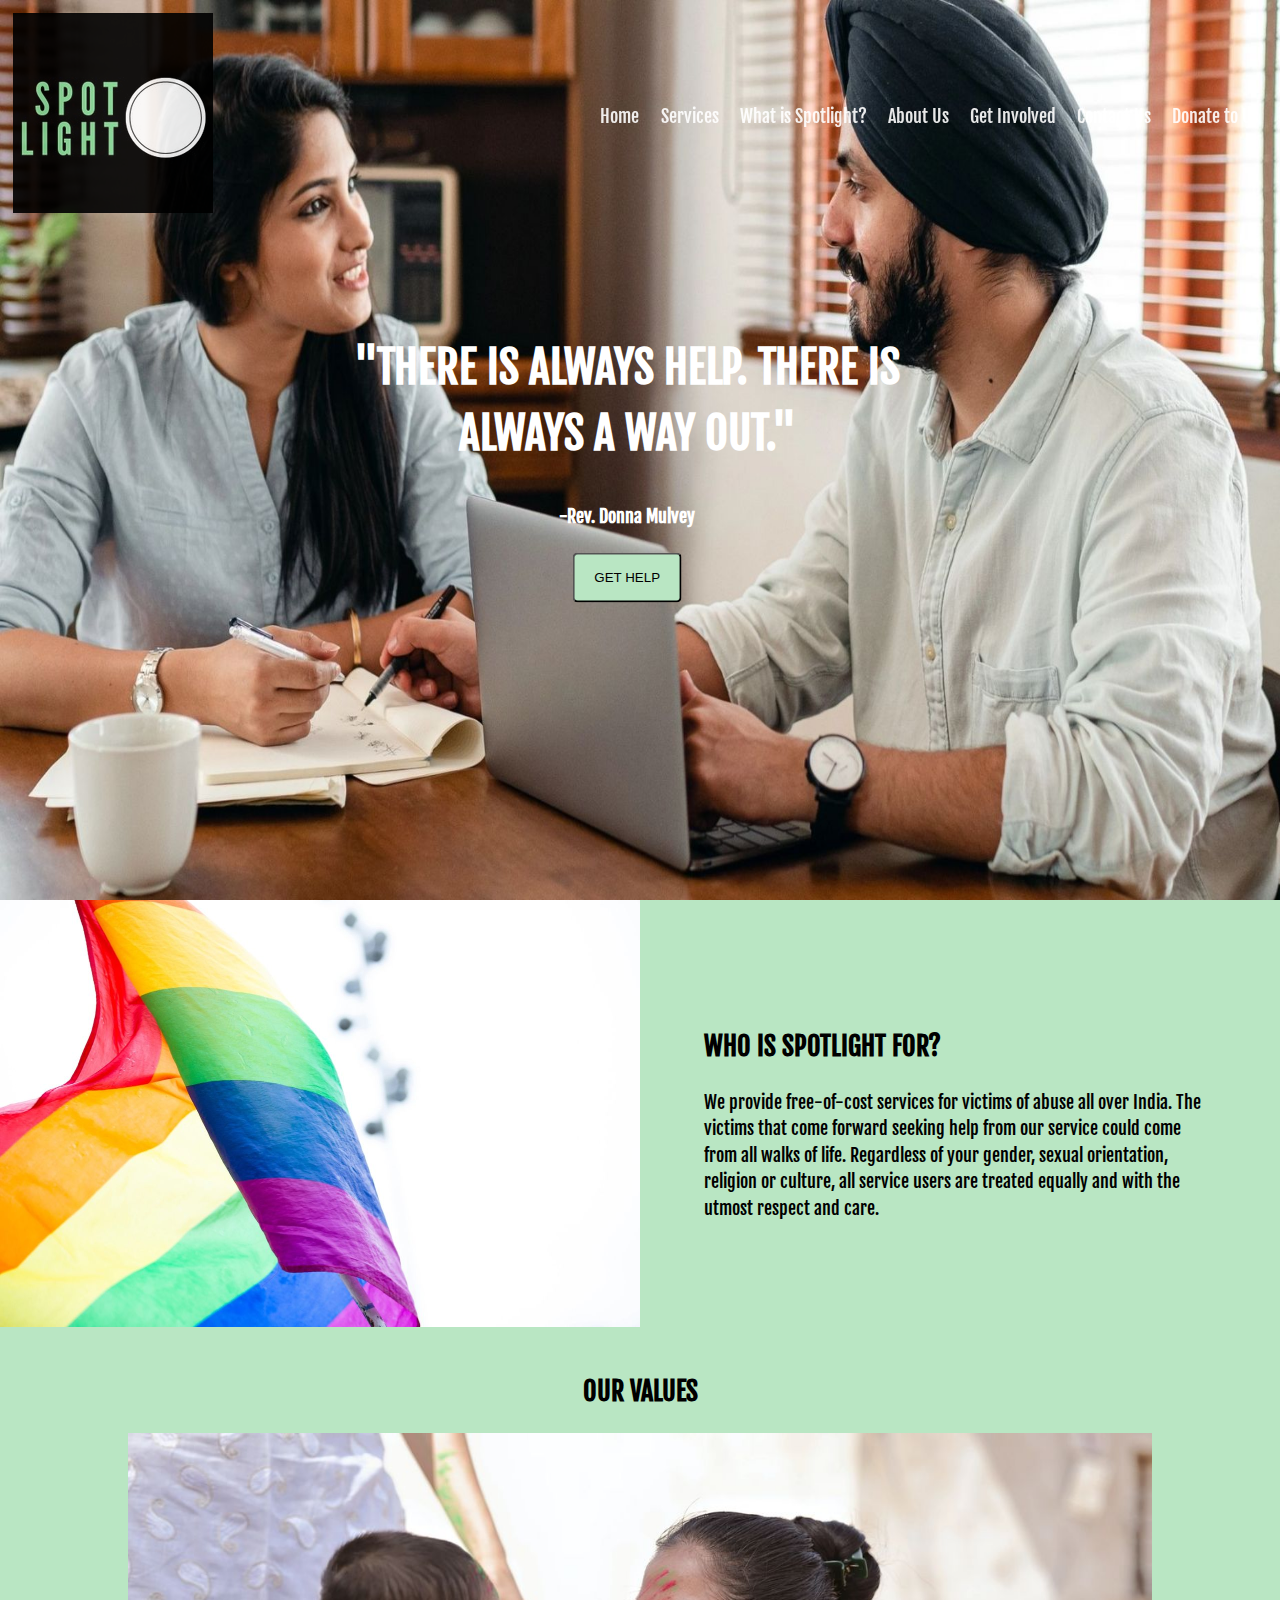
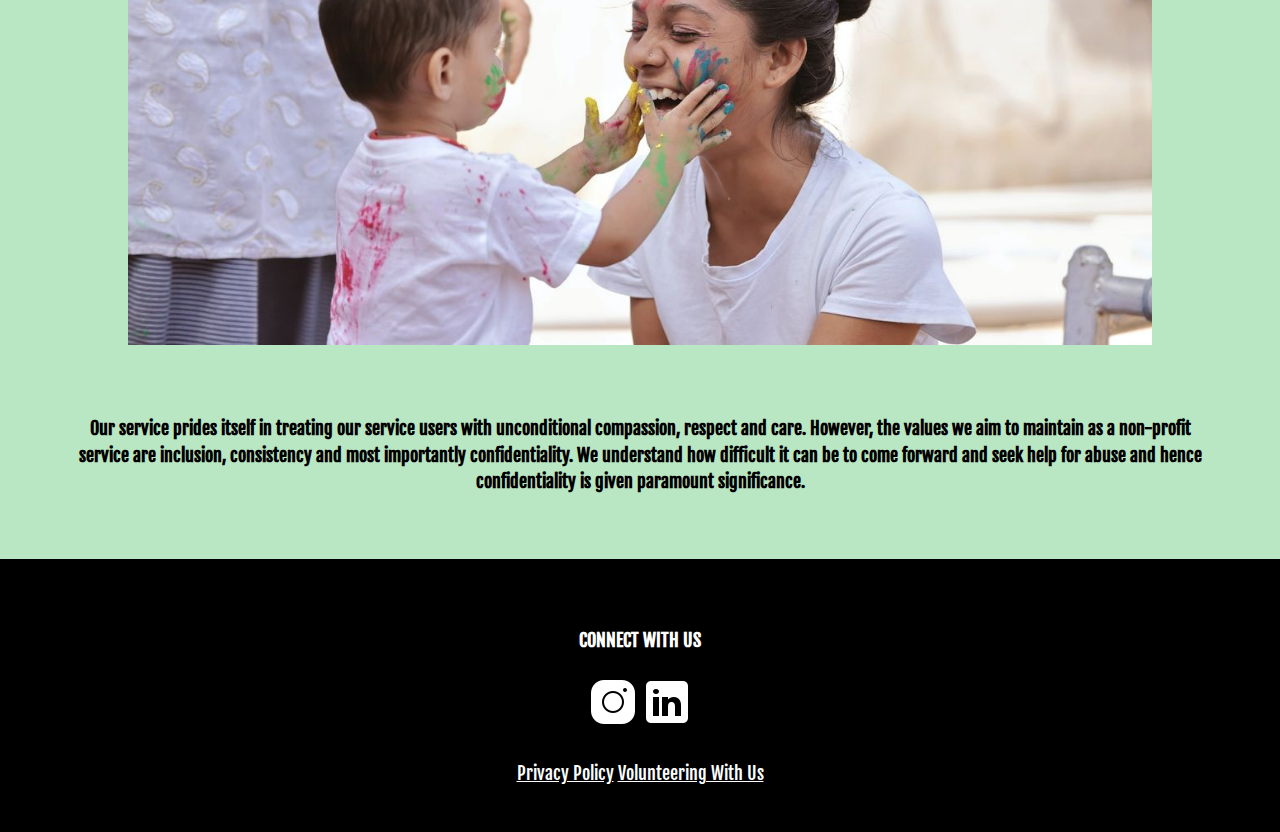
<file: index.html>
<!DOCTYPE html>
<html lang="en">
<head>
    <meta charset="UTF-8">
    <meta http-equiv="X-UA-Compatible" content="IE=edge">
    <meta name="viewport" content="width=device-width, initial-scale=1.0">
    <title>Spotlight</title>

    <link rel="stylesheet" href="common.css">
    <link rel="stylesheet" href="homepage.css">
    <script src="script.js"></script>
</head>
<body>
    <div id="navlist">
        <div>
            <a href="index.html">
            <img src="spotlight-logo.jpg" alt="" class="logo">
        </a>
        </div>
      
        <div id="navlist-right">
            <a href="index.html">Home</a>
            <a href="services.html">Services</a>
            <a href="what-is-spotlight.html">What is Spotlight?</a>
            <a href="about-us.html">About Us</a>
            <a href="get-involved.html">Get Involved</a>
            <a href="contact-us.html">Contact Us</a>
            <a href="donate-to-us.html">Donate to Us</a>
        </div>
        
    </div>
    <label style="padding: 1vh auto;">
        <input type="checkbox">
        <span class="menu"> <span class="hamburger"></span> </span>
        <ul>
          <li> <a href="index.html">Home</a> </li>
          <li> <a href="services.html">Services</a> </li>
          <li> <a href="what-is-spotlight.html">What is Spotlight?</a> </li>
          <li> <a href="about-us.html">About Us</a> </li>
          <li> <a href="get-involved.html">Get Involved</a> </li>
          <li> <a href="contact-us.html">Contact Us</a> </li>
          <li> <a href="donate-to-us.html">Donate to Us</a> </li>
        </ul>
        </label>
    <div class="content">
        <div class="textblock1">
            <img src="woman-man.jpg" alt="" class="woman-man pc">
            <img src="woman-man-mobile.png" alt="" class="woman-man mobile">
            <div class="centered">
                <h2>"THERE IS ALWAYS HELP. THERE IS ALWAYS A WAY OUT."</h2>
            <h4>-Rev. Donna Mulvey</h4>
            <button>GET HELP</button>
            </div>
            
        </div>
        <div class="textblock2">
            <div class="flex">
                
                    <img src="inclusivity.jpg" alt="" class="inclusivity">
                
                <div class="text" style="margin:5% ">
                    <h2>WHO IS SPOTLIGHT FOR?</h2>
                    We provide free-of-cost services for victims of abuse all over India. The victims that come forward seeking help from our service could come from all walks of life. Regardless of your gender, sexual orientation, religion or culture, all service users are treated equally and with the utmost respect and care.


                    
                </div>
            </div>
        </div>
        <div class="textblock3" style="background-color: #b9e6c3; text-align: center; color: black;">
            <h2 style="text-align: center;">OUR VALUES</h2>
            <img src="woman-child-joy.jpeg" alt="" class="woman-child-joy" style="max-width: 80%;">
            <h4 style="text-align: center; margin: 5%; ">Our service prides itself in treating our service users with unconditional compassion, respect and care. However, the values we aim to maintain as a non-profit service are inclusion, consistency and most importantly confidentiality. We understand how difficult it can be to come forward and seek help for abuse and hence confidentiality is given paramount significance. </h4>
        </div>
        <div class="textblock4" style="background-color: black; padding: 5vh 0vh; text-align: center;">
            <h4>CONNECT WITH US</h4>
            <a href="https://www.instagram.com/the.spotlightindia/?igshid=YmMyMTA2M2Y%3D"><img src="[data-uri]" alt=""></a>
            
            <a href="https://www.linkedin.com/company/spotlight-org/"><img src="[data-uri]" alt=""></a>
            <div class="pdfs" style="margin-top: 3vh;">
                <a href="https://img1.wsimg.com/blobby/go/ebc6d045-2119-4abf-8f3a-8b0502acf052/downloads/Privacy%20Notice.pdf?ver=1671069431963" class="pp">Privacy Policy</a>
                <a href="https://img1.wsimg.com/blobby/go/ebc6d045-2119-4abf-8f3a-8b0502acf052/downloads/Volunteer%20Policy%20(Updtd%20w%20MT).pdf?ver=1671069433496">Volunteering With Us</a>
            </div>
        </div>
</body>
</html>
</file>
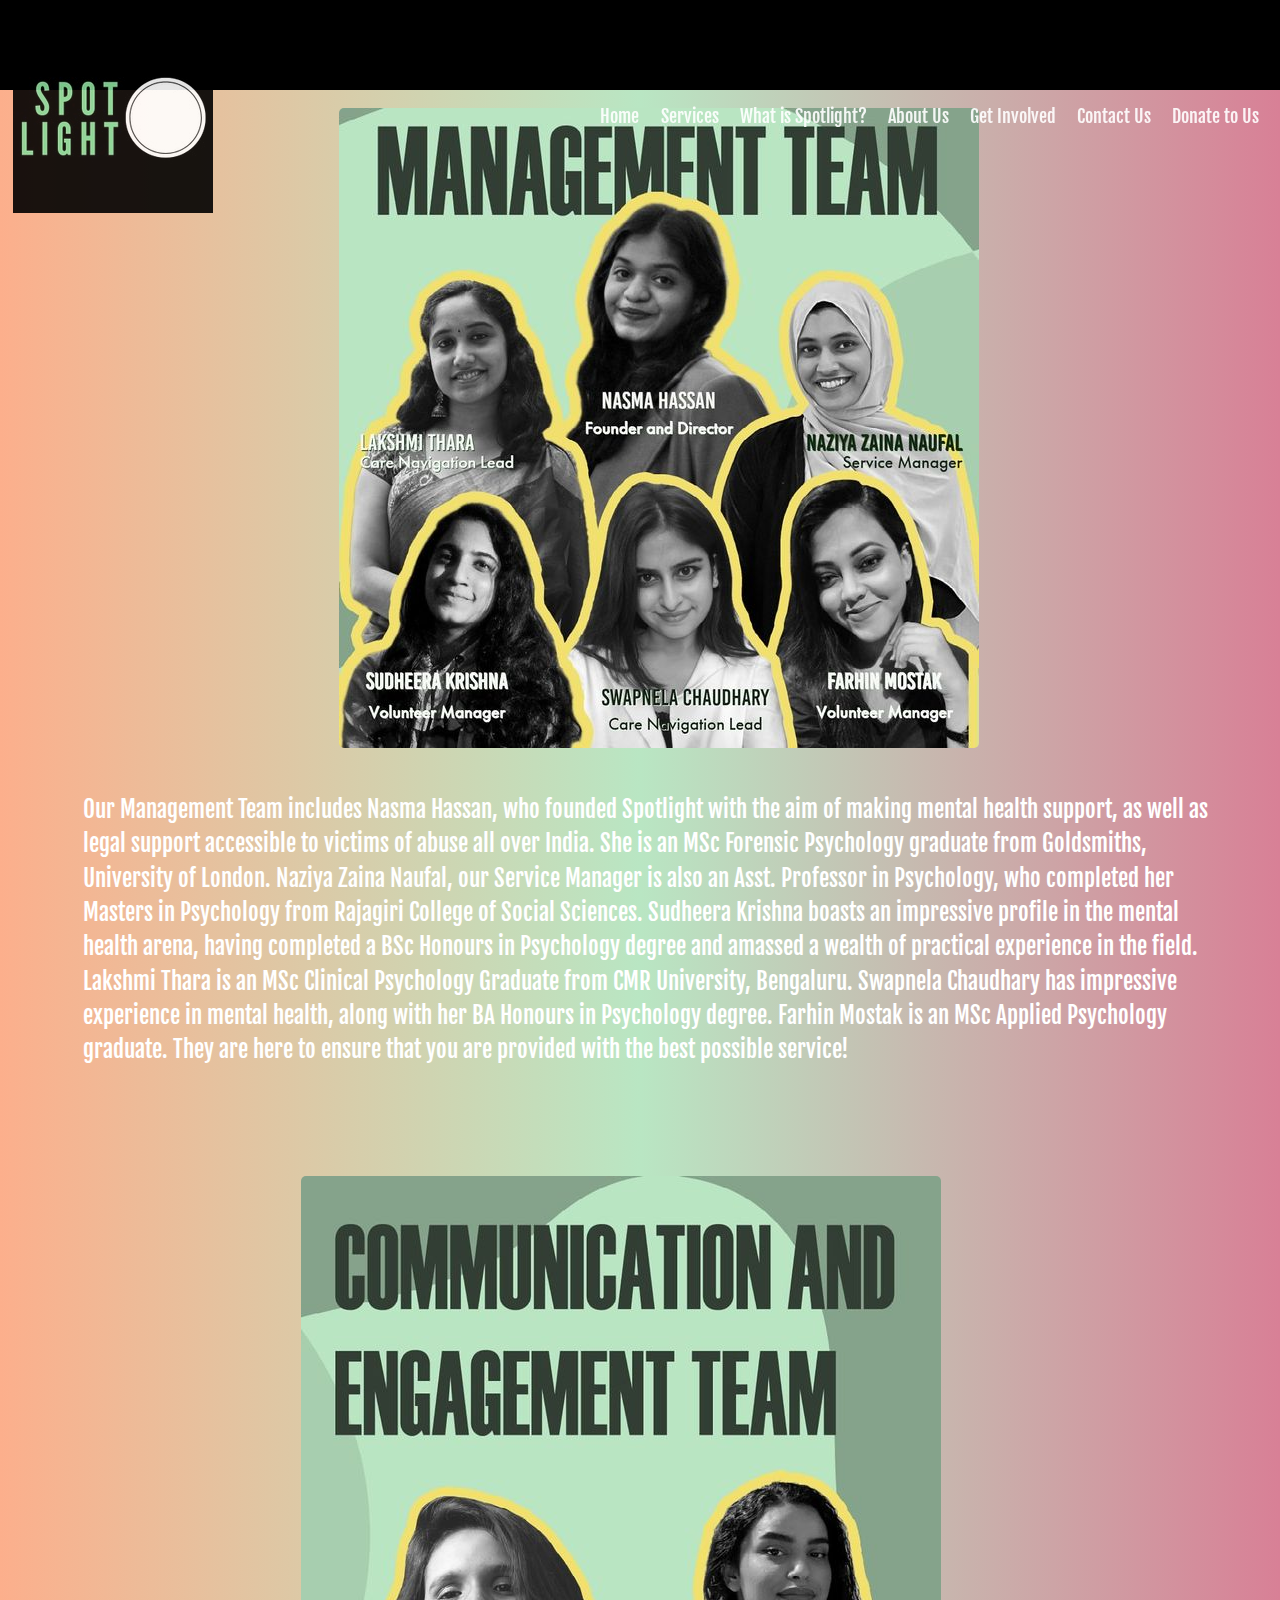
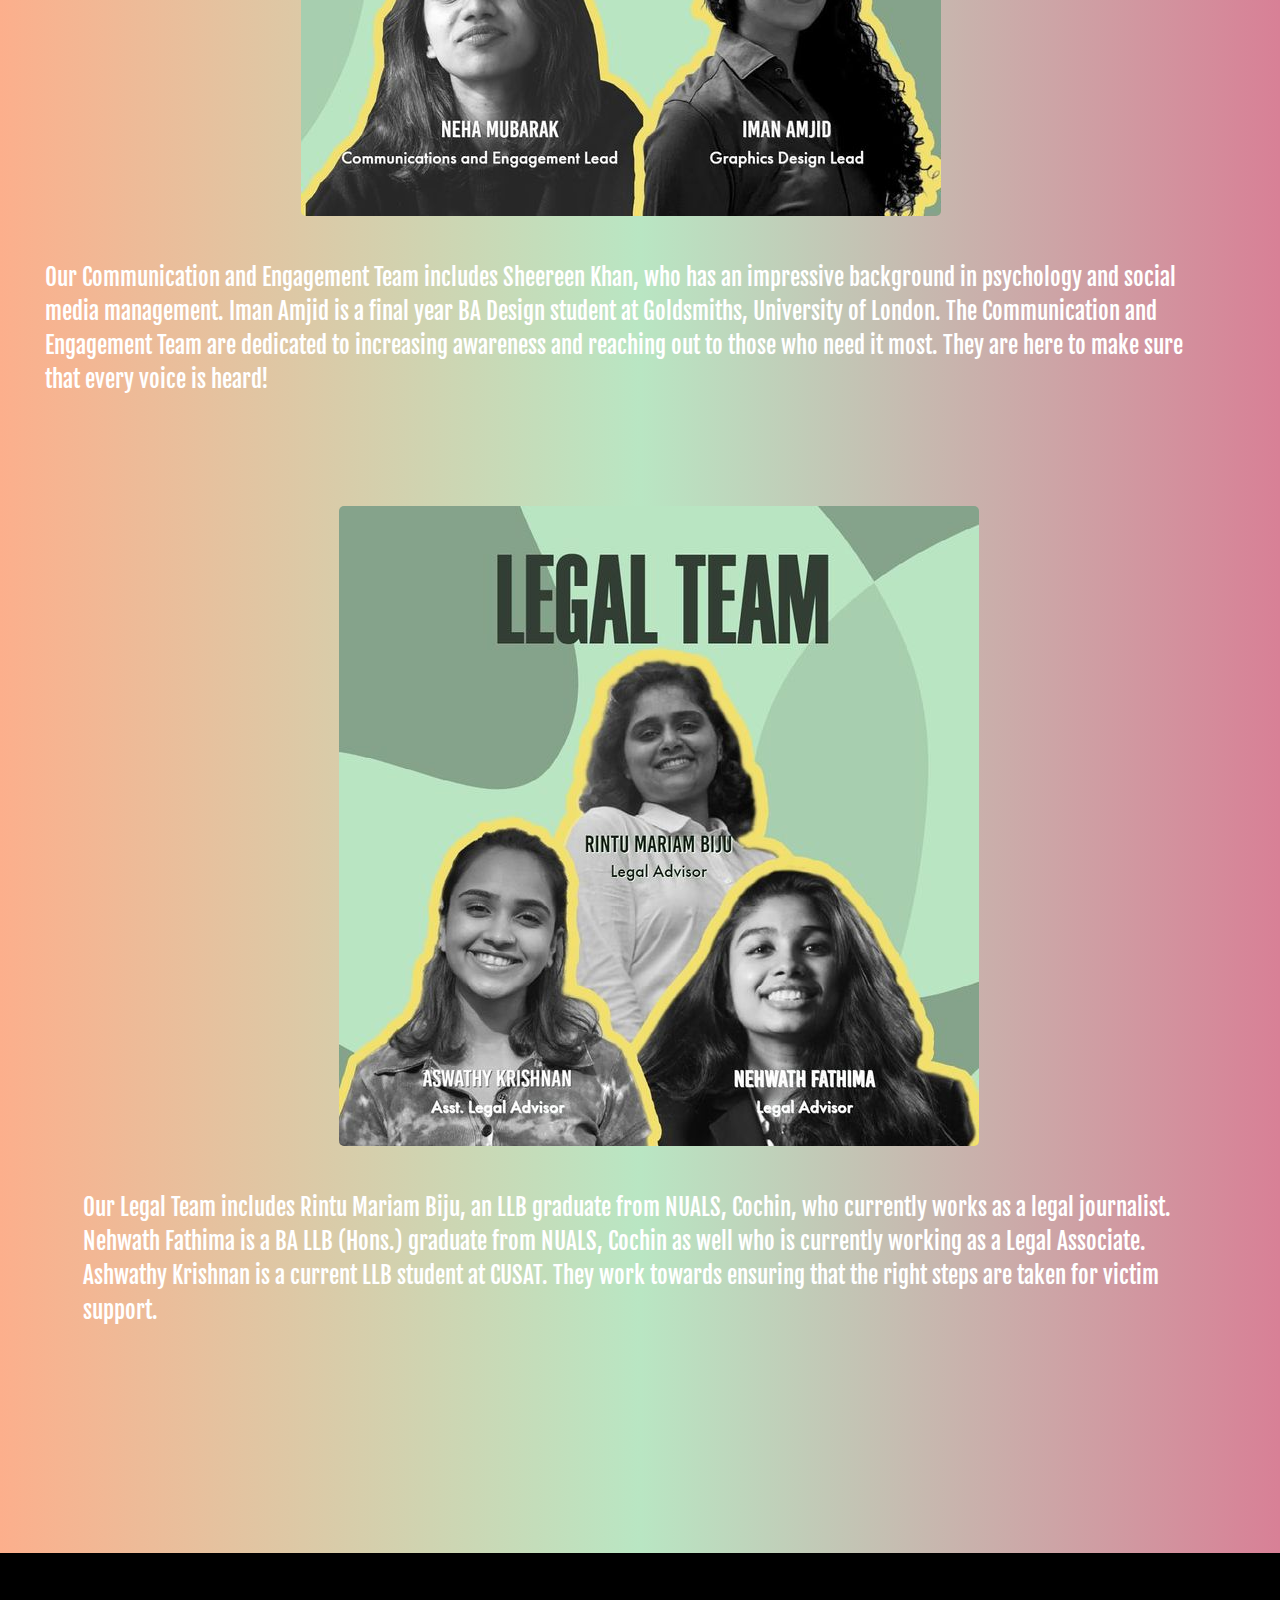
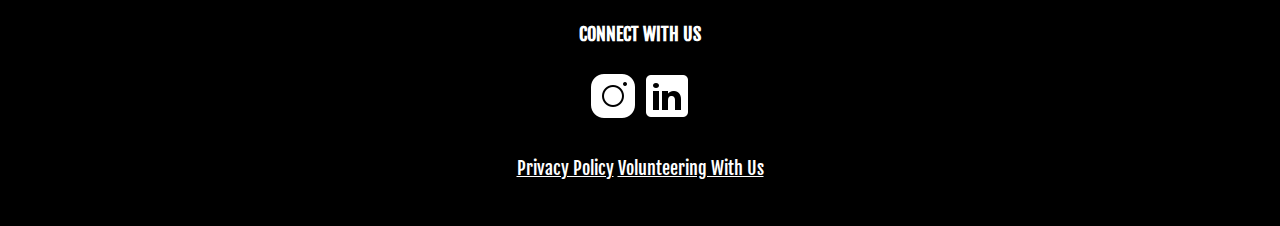
<file: about-us.html>
<!DOCTYPE html>
<html lang="en">
<head>
    <meta charset="UTF-8">
    <meta http-equiv="X-UA-Compatible" content="IE=edge">
    <meta name="viewport" content="width=device-width, initial-scale=1.0">
    <title>About Us</title>
    <link rel="stylesheet" href="common.css">
    <link rel="stylesheet" href="about-us.css">
    <script src="script.js"></script>
</head>
<body style="background: linear-gradient(90deg, #fcaf8c, #b9e6c3, #d88096)">
    <header style="background-color: black; height: 10vh;"></header>
    <div id="navlist">
        <div>
            <a href="index.html">
                <img src="spotlight-logo.jpg" alt="" class="logo">
            </a>
        </div>
        

        <div id="navlist-right">
            <a href="index.html">Home</a>
            <a href="services.html">Services</a>
            <a href="what-is-spotlight.html">What is Spotlight?</a>
            <a href="about-us.html">About Us</a>
            <a href="get-involved.html">Get Involved</a>
            <a href="contact-us.html">Contact Us</a>
            <a href="donate-to-us.html">Donate to Us</a>
        </div>
        

    </div>
    <label style="padding: 1vh auto;">
        <input type="checkbox">
        <span class="menu"> <span class="hamburger"></span> </span>
        <ul>
          <li> <a href="index.html">Home</a> </li>
          <li> <a href="services.html">Services</a> </li>
          <li> <a href="what-is-spotlight.html">What is Spotlight?</a> </li>
          <li> <a href="about-us.html">About Us</a> </li>
          <li> <a href="get-involved.html">Get Involved</a> </li>
          <li> <a href="contact-us.html">Contact Us</a> </li>
          <li> <a href="donate-to-us.html">Donate to Us</a> </li>
        </ul>
        </label>
    <div class="content">
        <div class="flex left">
            <img src="management-team.jpg" alt="" class="mgt">
            <p>Our Management Team includes Nasma Hassan, who founded Spotlight with the aim of
                making mental health support, as well as legal support accessible to victims of abuse all over India.
                She is
                an MSc Forensic Psychology graduate from Goldsmiths, University of London. Naziya Zaina Naufal, our
                Service
                Manager is also an Asst. Professor in Psychology, who completed her Masters in Psychology from Rajagiri
                College of Social Sciences. Sudheera Krishna boasts an impressive profile in the mental health arena, having completed a BSc Honours in Psychology degree and amassed a wealth of practical experience in the field. Lakshmi Thara is an MSc Clinical Psychology Graduate from CMR University,
                Bengaluru. Swapnela Chaudhary has impressive experience in mental health, along with her BA Honours in
                Psychology degree. Farhin Mostak is an MSc Applied Psychology graduate. They are here to ensure that you
                are
                provided with the best possible service!</p>
        </div>
        <div class="flex right">
            <p>Our Communication and Engagement Team includes Sheereen Khan, who has an impressive background in psychology and social media management. Iman Amjid is a final year BA Design student at Goldsmiths, University of
                London.
                The Communication and Engagement Team are dedicated to increasing awareness and reaching out to those
                who
                need it most. They are here to make sure that every voice is heard!
            </p>
            <img src="communication-engagement-team.jpg" alt="">
            
        </div>
        <div class="flex left">
            <img src="legal-team.jpg" alt="">
            <p>
                Our Legal Team includes Rintu Mariam Biju, an LLB graduate from NUALS, Cochin, who
                    currently works as a legal journalist. Nehwath Fathima is a BA LLB (Hons.) graduate from NUALS, Cochin
                    as
                    well who is currently working as a Legal Associate. Ashwathy Krishnan is a current LLB student at CUSAT.
                    They work towards ensuring that the right steps are taken for victim support.</p>
            </p>
        </div>
    </div>
    <div class="textblock4" style="background-color: black; padding: 5vh 0vh; text-align: center;">
        <h4>CONNECT WITH US</h4>
        <a href="https://www.instagram.com/the.spotlightindia/?igshid=YmMyMTA2M2Y%3D"><img src="[data-uri]" alt=""></a>
        
        <a href="https://www.linkedin.com/company/spotlight-org/"><img src="[data-uri]" alt=""></a>
        <div class="pdfs" style="margin-top: 3vh;">
            <a href="https://img1.wsimg.com/blobby/go/ebc6d045-2119-4abf-8f3a-8b0502acf052/downloads/Privacy%20Notice.pdf?ver=1671069431963">Privacy Policy</a>
            <a href="https://img1.wsimg.com/blobby/go/ebc6d045-2119-4abf-8f3a-8b0502acf052/downloads/Volunteer%20Policy%20(Updtd%20w%20MT).pdf?ver=1671069433496">Volunteering With Us</a>
        </div>
    </div>
    
</body>
</html>
</file>
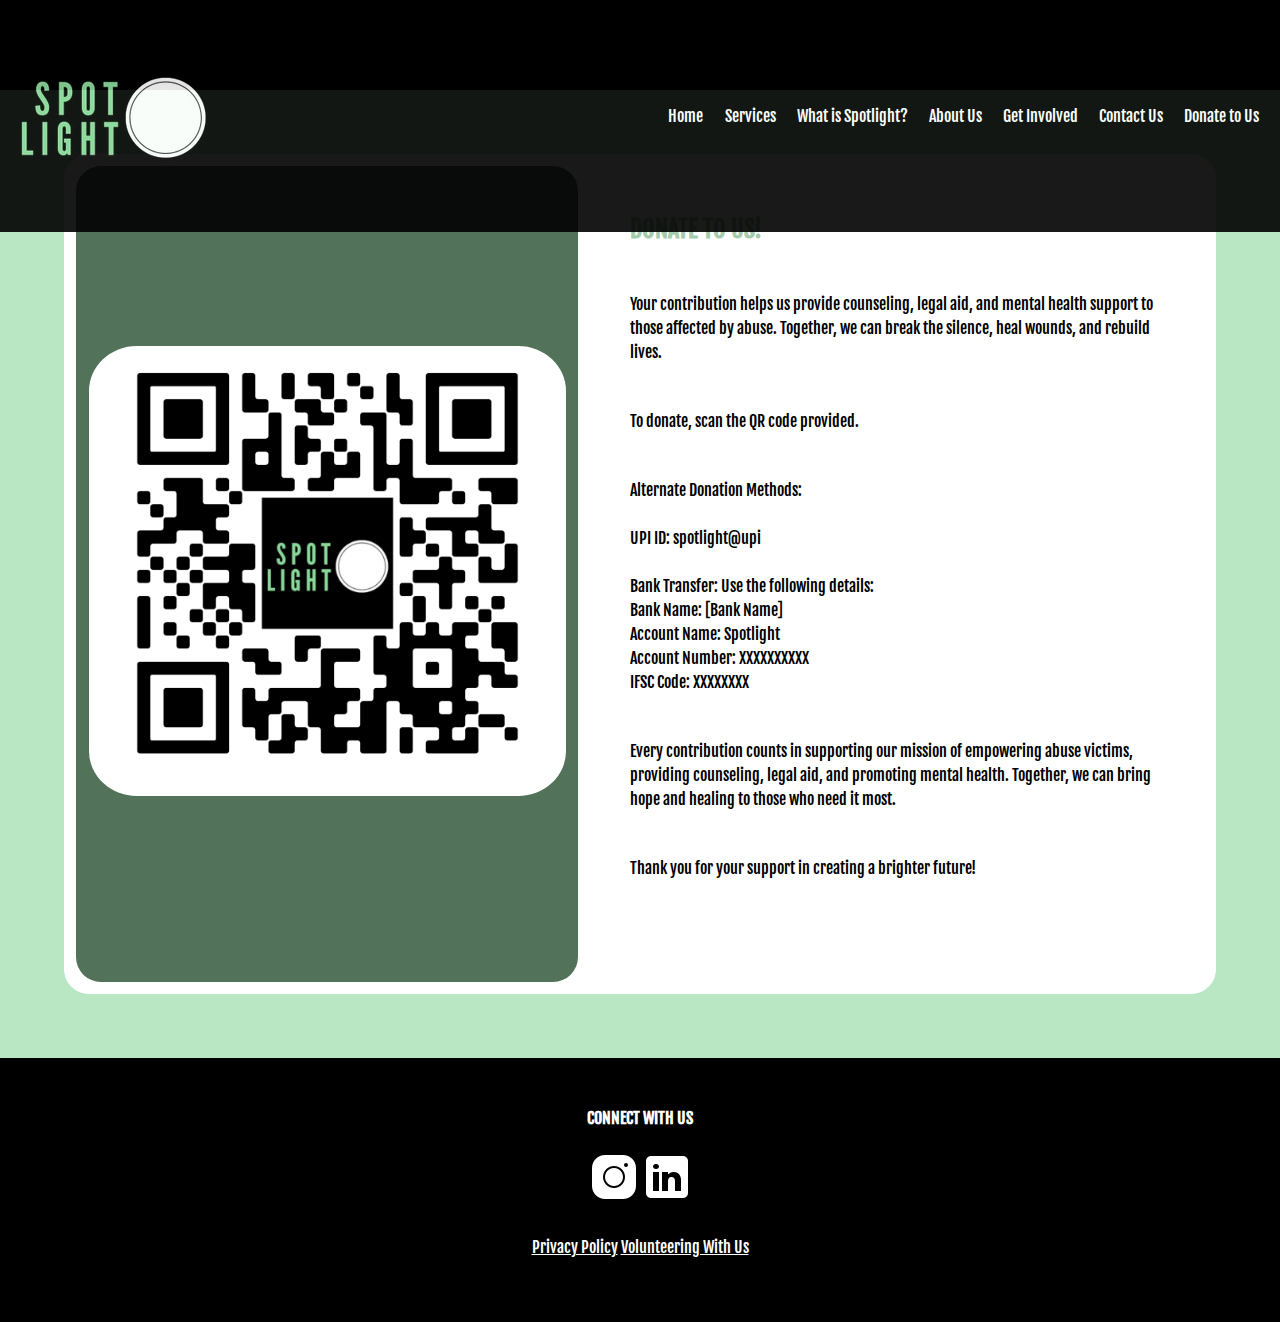
<file: donate-to-us.html>
<!DOCTYPE html>
<html lang="en">
<head>
    <meta charset="UTF-8">
    <meta http-equiv="X-UA-Compatible" content="IE=edge">
    <meta name="viewport" content="width=device-width, initial-scale=1.0">
    <title>Donate to Us!</title>
    <link rel="stylesheet" href="common1.css">
    <link rel="stylesheet" href="donate-to-us.css">
    <script>
        window.onscroll = function() {
    scrollFunction();
};

function scrollFunction() {
    if (document.body.scrollTop > 20 || document.documentElement.scrollTop > 20) {
        document.getElementById("navlist").style.padding = "0%";
        document.getElementsByClassName("logo")[0].style.width = "50%";
        document.getElementById("navlist").style.backgroundColor = "rgba(0, 0, 0, 1)";
    } else {
        
        document.getElementById("navlist").style.padding = "0%";
        document.getElementsByClassName("logo")[0].style.width = "50%";
        document.getElementById("navlist").style.backgroundColor = "rgba(0, 0, 0, 0)";
    }
}


    </script>
<script type="text/javascript">window.$crisp=[];window.CRISP_WEBSITE_ID="6874a8b5-8fea-4d43-b719-45330c791c4b";(function(){d=document;s=d.createElement("script");s.src="https://client.crisp.chat/l.js";s.async=1;d.getElementsByTagName("head")[0].appendChild(s);})();</script>
    
</head>
<body style="background-color: #b9e6c3;">
    <header style="background-color: black; height: 10vh;"></header>
    <div id="navlist">
        <div>
            <a href="index.html">
                <img src="spotlight-logo.jpg" alt="" class="logo">
            </a>
        </div>

        <div id="navlist-right">
            <a href="index.html">Home</a>
            <a href="services.html">Services</a>
            <a href="what-is-spotlight.html">What is Spotlight?</a>
            <a href="about-us.html">About Us</a>
            <a href="get-involved.html">Get Involved</a>
            <a href="contact-us.html">Contact Us</a>
            <a href="donate-to-us.html">Donate to Us</a>

        </div>

    </div>
    <label style="padding: 1vh auto;">
        <input type="checkbox">
        <span class="menu"> <span class="hamburger"></span> </span>
        <ul>
          <li> <a href="index.html">Home</a> </li>
          <li> <a href="services.html">Services</a> </li>
          <li> <a href="what-is-spotlight.html">What is Spotlight?</a> </li>
          <li> <a href="about-us.html">About Us</a> </li>
          <li> <a href="get-involved.html">Get Involved</a> </li>
          <li> <a href="contact-us.html">Contact Us</a> </li>
          <li> <a href="donate-to-us.html">Donate to Us</a> </li>
        </ul>
        </label>
    <div class="content">
        <div class="qr" >
            <img src="Spotlight(2).png" alt="" >
        </div>
        
        <div class="text-begging-for-money">
            <h2>DONATE TO US!</h2>
            <p> Your contribution helps us provide counseling, legal aid, and mental health support to those affected by abuse. Together, we can break the silence, heal wounds, and rebuild lives.</p>
            <p>To donate, scan the QR code provided.</p>
            
            <p>
                Alternate Donation Methods:
                <br>
                <br>
                UPI ID: spotlight@upi <br>
                <br>
                    
                 
                    Bank Transfer: Use the following details:
                    <br> Bank Name: [Bank Name]
                    <br> Account Name: Spotlight 
                   <br> Account Number: XXXXXXXXXX
                   <br> IFSC Code: XXXXXXXX
                <br></p>
                <p>Every contribution counts in supporting our mission of empowering abuse victims, providing counseling, legal aid, and promoting mental health. Together, we can bring hope and healing to those who need it most. 
                </p> <p>
                Thank you for your support in creating a brighter future!</p>
         </div>
    </div>
    <div class="textblock4" style="background-color: black; padding-bottom: 7vh; padding-top: 3vh; text-align: center;">
        <h4>CONNECT WITH US</h4>
        <a href="https://www.instagram.com/the.spotlightindia/?igshid=YmMyMTA2M2Y%3D"><img src="[data-uri]" alt=""></a>
        
        <a href="https://www.linkedin.com/company/spotlight-org/"><img src="[data-uri]" alt=""></a>
        <div class="pdfs" style="margin-top: 3vh;">
            <a href="https://img1.wsimg.com/blobby/go/ebc6d045-2119-4abf-8f3a-8b0502acf052/downloads/Privacy%20Notice.pdf?ver=1671069431963">Privacy Policy</a>
            <a href="https://img1.wsimg.com/blobby/go/ebc6d045-2119-4abf-8f3a-8b0502acf052/downloads/Volunteer%20Policy%20(Updtd%20w%20MT).pdf?ver=1671069433496">Volunteering With Us</a>
        </div>
    </div>
</body>
</html>
</file>
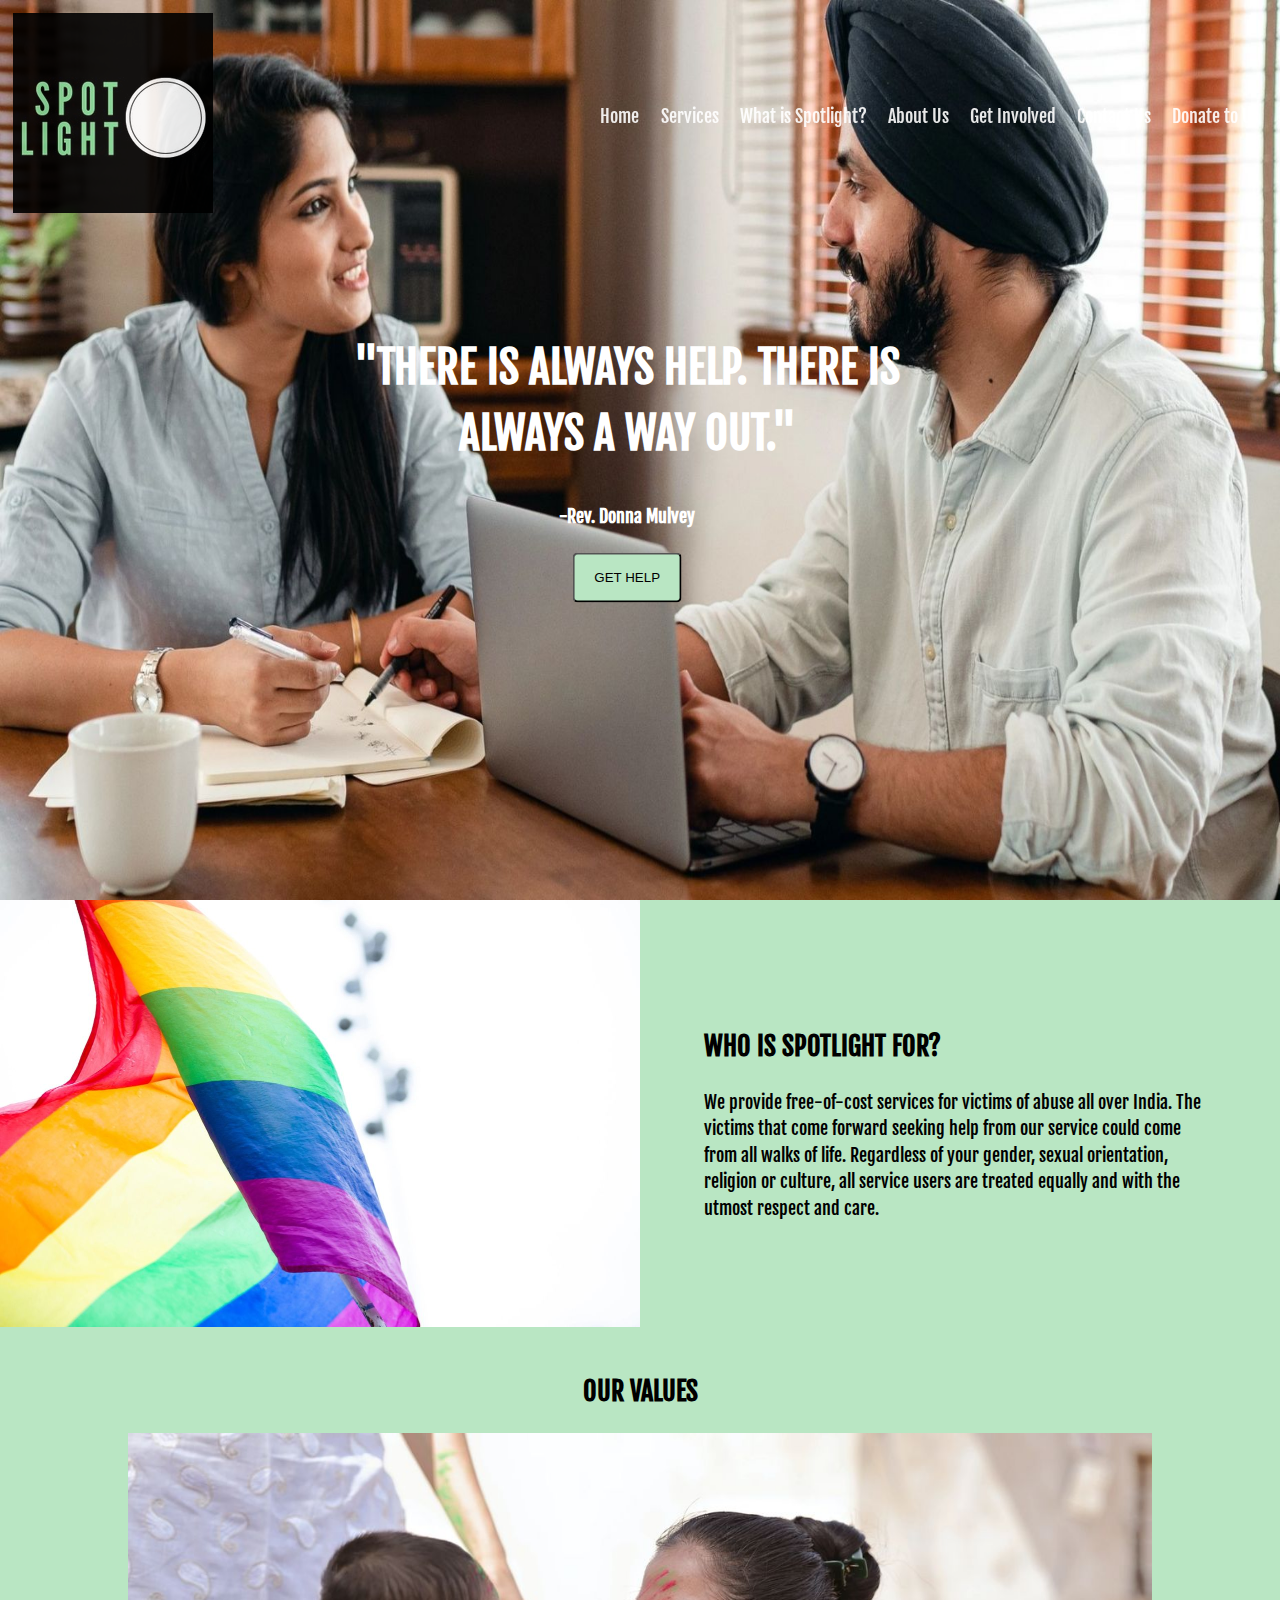
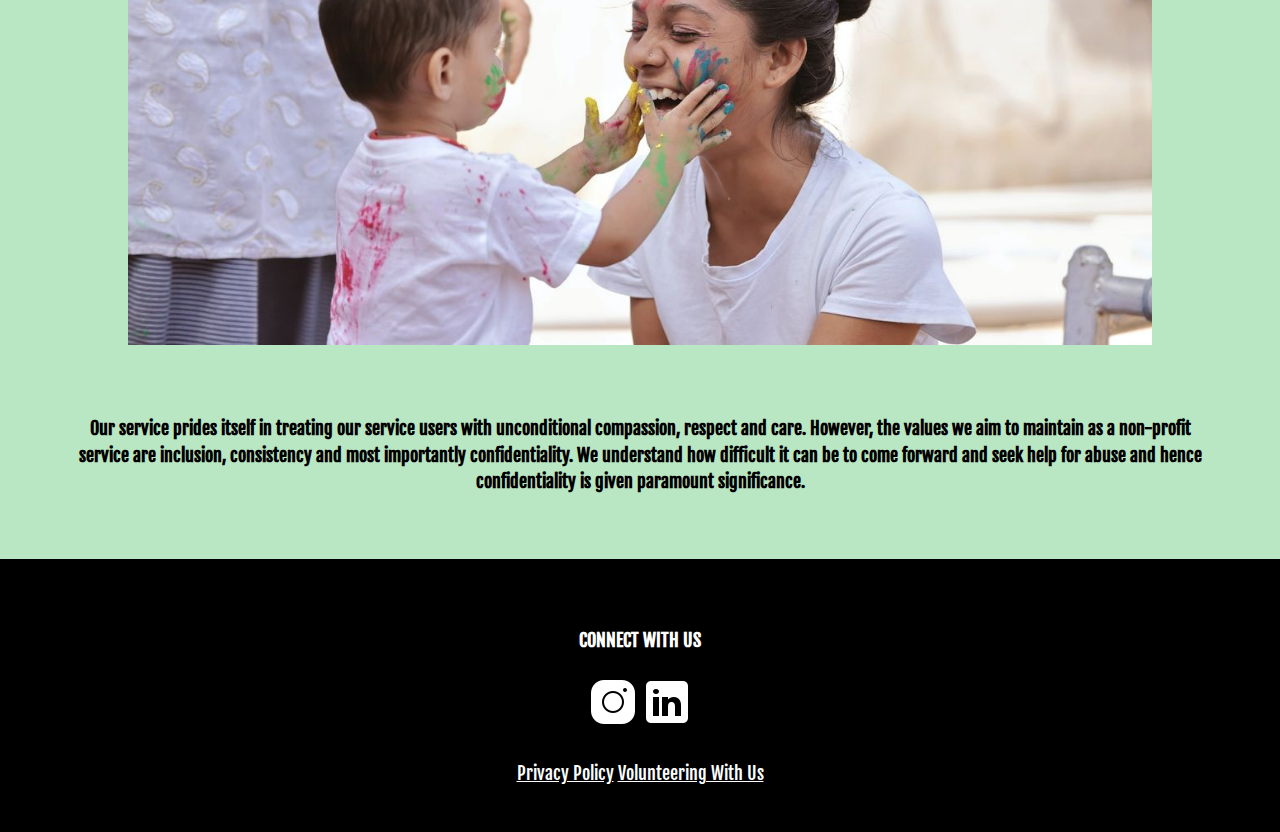
<file: homepage.html>
<!DOCTYPE html>
<html lang="en">
<head>
    <meta charset="UTF-8">
    <meta http-equiv="X-UA-Compatible" content="IE=edge">
    <meta name="viewport" content="width=device-width, initial-scale=1.0">
    <title>Homepage</title>

    <link rel="stylesheet" href="common.css">
    <link rel="stylesheet" href="homepage.css">
    <script src="script.js"></script>
</head>
<body>
    <div id="navlist">
        <div>
            <a href="homepage.html">
            <img src="spotlight-logo.jpg" alt="" class="logo">
        </a>
        </div>
      
        <div id="navlist-right">
            <a href="homepage.html">Home</a>
            <a href="services.html">Services</a>
            <a href="what-is-spotlight.html">What is Spotlight?</a>
            <a href="about-us.html">About Us</a>
            <a href="get-involved.html">Get Involved</a>
            <a href="contact-us.html">Contact Us</a>
            <a href="donate-to-us.html">Donate to Us</a>
        </div>
        
    </div>
    <label style="padding: 1vh auto;">
        <input type="checkbox">
        <span class="menu"> <span class="hamburger"></span> </span>
        <ul>
          <li> <a href="homepage.html">Home</a> </li>
          <li> <a href="services.html">Services</a> </li>
          <li> <a href="what-is-spotlight.html">What is Spotlight?</a> </li>
          <li> <a href="about-us.html">About Us</a> </li>
          <li> <a href="get-involved.html">Get Involved</a> </li>
          <li> <a href="contact-us.html">Contact Us</a> </li>
          <li> <a href="donate-to-us.html">Donate to Us</a> </li>
        </ul>
        </label>
    <div class="content">
        <div class="textblock1">
            <img src="woman-man.jpg" alt="" class="woman-man pc">
            <img src="woman-man-mobile.png" alt="" class="woman-man mobile">
            <div class="centered">
                <h2>"THERE IS ALWAYS HELP. THERE IS ALWAYS A WAY OUT."</h2>
            <h4>-Rev. Donna Mulvey</h4>
            <button>GET HELP</button>
            </div>
            
        </div>
        <div class="textblock2">
            <div class="flex">
                
                    <img src="inclusivity.jpg" alt="" class="inclusivity">
                
                <div class="text" style="margin:5% ">
                    <h2>WHO IS SPOTLIGHT FOR?</h2>
                    We provide free-of-cost services for victims of abuse all over India. The victims that come forward seeking help from our service could come from all walks of life. Regardless of your gender, sexual orientation, religion or culture, all service users are treated equally and with the utmost respect and care.


                    
                </div>
            </div>
        </div>
        <div class="textblock3" style="background-color: #b9e6c3; text-align: center; color: black;">
            <h2 style="text-align: center;">OUR VALUES</h2>
            <img src="woman-child-joy.jpeg" alt="" class="woman-child-joy" style="max-width: 80%;">
            <h4 style="text-align: center; margin: 5%; ">Our service prides itself in treating our service users with unconditional compassion, respect and care. However, the values we aim to maintain as a non-profit service are inclusion, consistency and most importantly confidentiality. We understand how difficult it can be to come forward and seek help for abuse and hence confidentiality is given paramount significance. </h4>
        </div>
        <div class="textblock4" style="background-color: black; padding: 5vh 0vh; text-align: center;">
            <h4>CONNECT WITH US</h4>
            <a href="https://www.instagram.com/the.spotlightindia/?igshid=YmMyMTA2M2Y%3D"><img src="[data-uri]" alt=""></a>
            
            <a href="https://www.linkedin.com/company/spotlight-org/"><img src="[data-uri]" alt=""></a>
            <div class="pdfs" style="margin-top: 3vh;">
                <a href="https://img1.wsimg.com/blobby/go/ebc6d045-2119-4abf-8f3a-8b0502acf052/downloads/Privacy%20Notice.pdf?ver=1671069431963" class="pp">Privacy Policy</a>
                <a href="https://img1.wsimg.com/blobby/go/ebc6d045-2119-4abf-8f3a-8b0502acf052/downloads/Volunteer%20Policy%20(Updtd%20w%20MT).pdf?ver=1671069433496">Volunteering With Us</a>
            </div>
        </div>
</body>
</html>
</file>
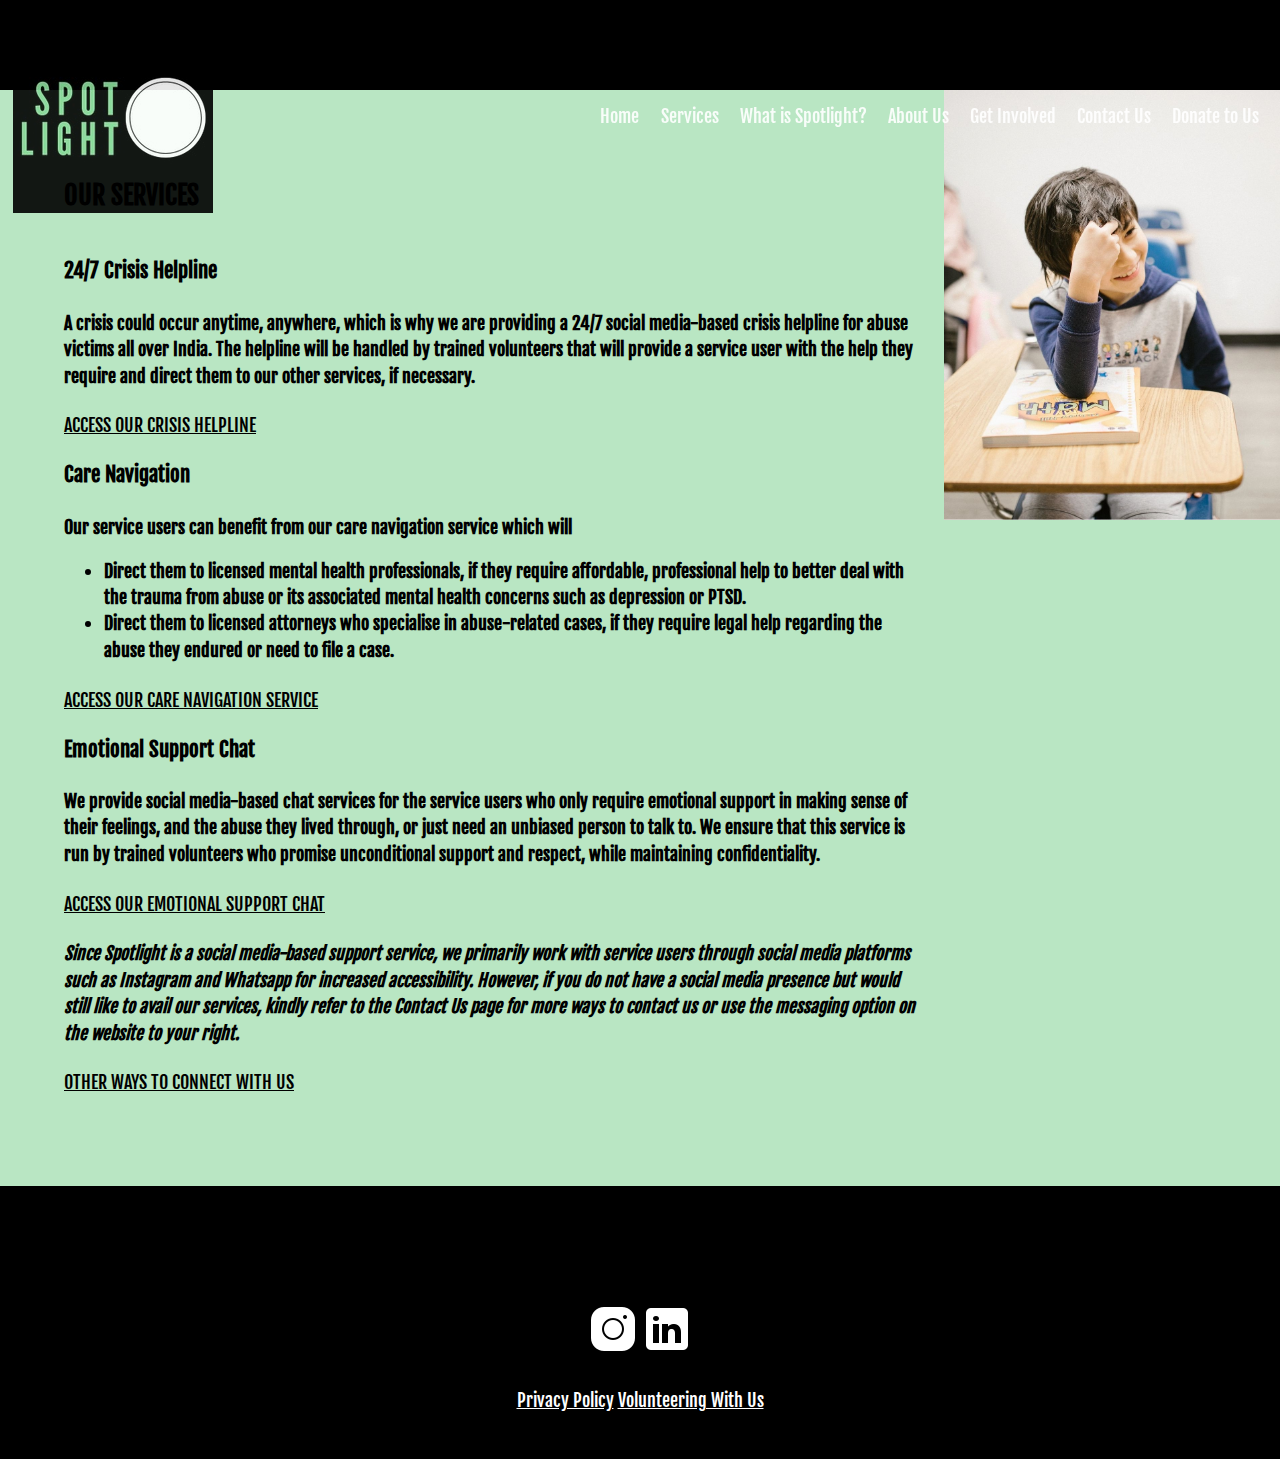
<file: services.html>
<!DOCTYPE html>
<html lang="en">

<head>
    <meta charset="UTF-8">
    <meta http-equiv="X-UA-Compatible" content="IE=edge">
    <meta name="viewport" content="width=device-width, initial-scale=1.0">
    <title>Services</title>
    <link rel="stylesheet" href="services.css">
    <link rel="stylesheet" href="common.css">
    <script src="script.js"></script>
</head>

<body>
    <header style="background-color: black; height: 10vh;"></header>
    <div id="navlist">
        <div>
            <a href="index.html">
                <img src="spotlight-logo.jpg" alt="" class="logo">
            </a>
        </div>

        <div id="navlist-right">
            <a href="index.html">Home</a>
            <a href="services.html">Services</a>
            <a href="what-is-spotlight.html">What is Spotlight?</a>
            <a href="about-us.html">About Us</a>
            <a href="get-involved.html">Get Involved</a>
            <a href="contact-us.html">Contact Us</a>
            <a href="donate-to-us.html">Donate to Us</a>
        </div>

    </div>
    <label style="padding: 1vh auto;">
        <input type="checkbox">
        <span class="menu"> <span class="hamburger"></span> </span>
        <ul>
          <li> <a href="index.html">Home</a> </li>
          <li> <a href="services.html">Services</a> </li>
          <li> <a href="what-is-spotlight.html">What is Spotlight?</a> </li>
          <li> <a href="about-us.html">About Us</a> </li>
          <li> <a href="get-involved.html">Get Involved</a> </li>
          <li> <a href="contact-us.html">Contact Us</a> </li>
          <li> <a href="donate-to-us.html">Donate to Us</a> </li>
        </ul>
        </label>
    <div class="content">
        <div class="text">
            <h2>OUR SERVICES</h2>
             
            <h3>24/7 Crisis Helpline</h3>
            <h4>A crisis could occur anytime, anywhere, which is why we are providing a 24/7 social media-based crisis
                helpline for abuse victims all over India. The helpline will be handled by trained volunteers that will
                provide a service user with the help they require and direct them to our other services, if necessary.
            </h4>
            
            <a href="#">ACCESS OUR CRISIS HELPLINE</a>
            
            <h3>Care Navigation</h3>
            <h4>
                Our service users can benefit from our care navigation service which will
                <ul>
                    <li>
                        Direct them to licensed mental health professionals, if they require affordable, professional
                        help to
                        better deal with the trauma from abuse or its associated mental health concerns such as
                        depression or
                        PTSD.
                    </li>
                    <li>
                        Direct them to licensed attorneys who specialise in abuse-related cases, if they require legal
                        help
                        regarding the abuse they endured or need to file a case.

                    </li>
                </ul>
                

            </h4>
            
                <a href="#">ACCESS OUR CARE NAVIGATION SERVICE</a>

            
            <h3>Emotional Support Chat</h3>
            <h4>
                We provide social media-based chat services for the service users who only require emotional support in making sense of their feelings, and the abuse they lived through, or just need an unbiased person to talk to. We ensure that this service is run by trained volunteers who promise unconditional support and respect, while maintaining confidentiality.
            </h4>
            
            <a href="#">ACCESS OUR EMOTIONAL SUPPORT CHAT</a>
            
            <h4>
                <i>
                    Since Spotlight is a social media-based support service, we primarily work with service users through social media platforms such as Instagram and Whatsapp for increased accessibility. However, if you do not have a social media presence but would still like to avail our services, kindly refer to the Contact Us page for more ways to contact us or use the messaging option on the website to your right.
                </i>
            </h4>
            
            <a href="#">OTHER WAYS TO CONNECT WITH US</a>
            

        </div>
        <div class="img">

            <img src="child-sitting.jpg" alt="">
        </div>
    </div>
    <div class="textblock4" style="background-color: black; padding: 5vh 0vh; text-align: center;">
        <h4>CONNECT WITH US</h4>
        <a href="https://www.instagram.com/the.spotlightindia/?igshid=YmMyMTA2M2Y%3D"><img src="[data-uri]" alt=""></a>
        
        <a href="https://www.linkedin.com/company/spotlight-org/"><img src="[data-uri]" alt=""></a>
        <div class="pdfs" style="margin-top: 3vh;">
            <a href="https://img1.wsimg.com/blobby/go/ebc6d045-2119-4abf-8f3a-8b0502acf052/downloads/Privacy%20Notice.pdf?ver=1671069431963">Privacy Policy</a>
            <a href="https://img1.wsimg.com/blobby/go/ebc6d045-2119-4abf-8f3a-8b0502acf052/downloads/Volunteer%20Policy%20(Updtd%20w%20MT).pdf?ver=1671069433496">Volunteering With Us</a>
        </div>
    </div>
</body>

</html>
</file>
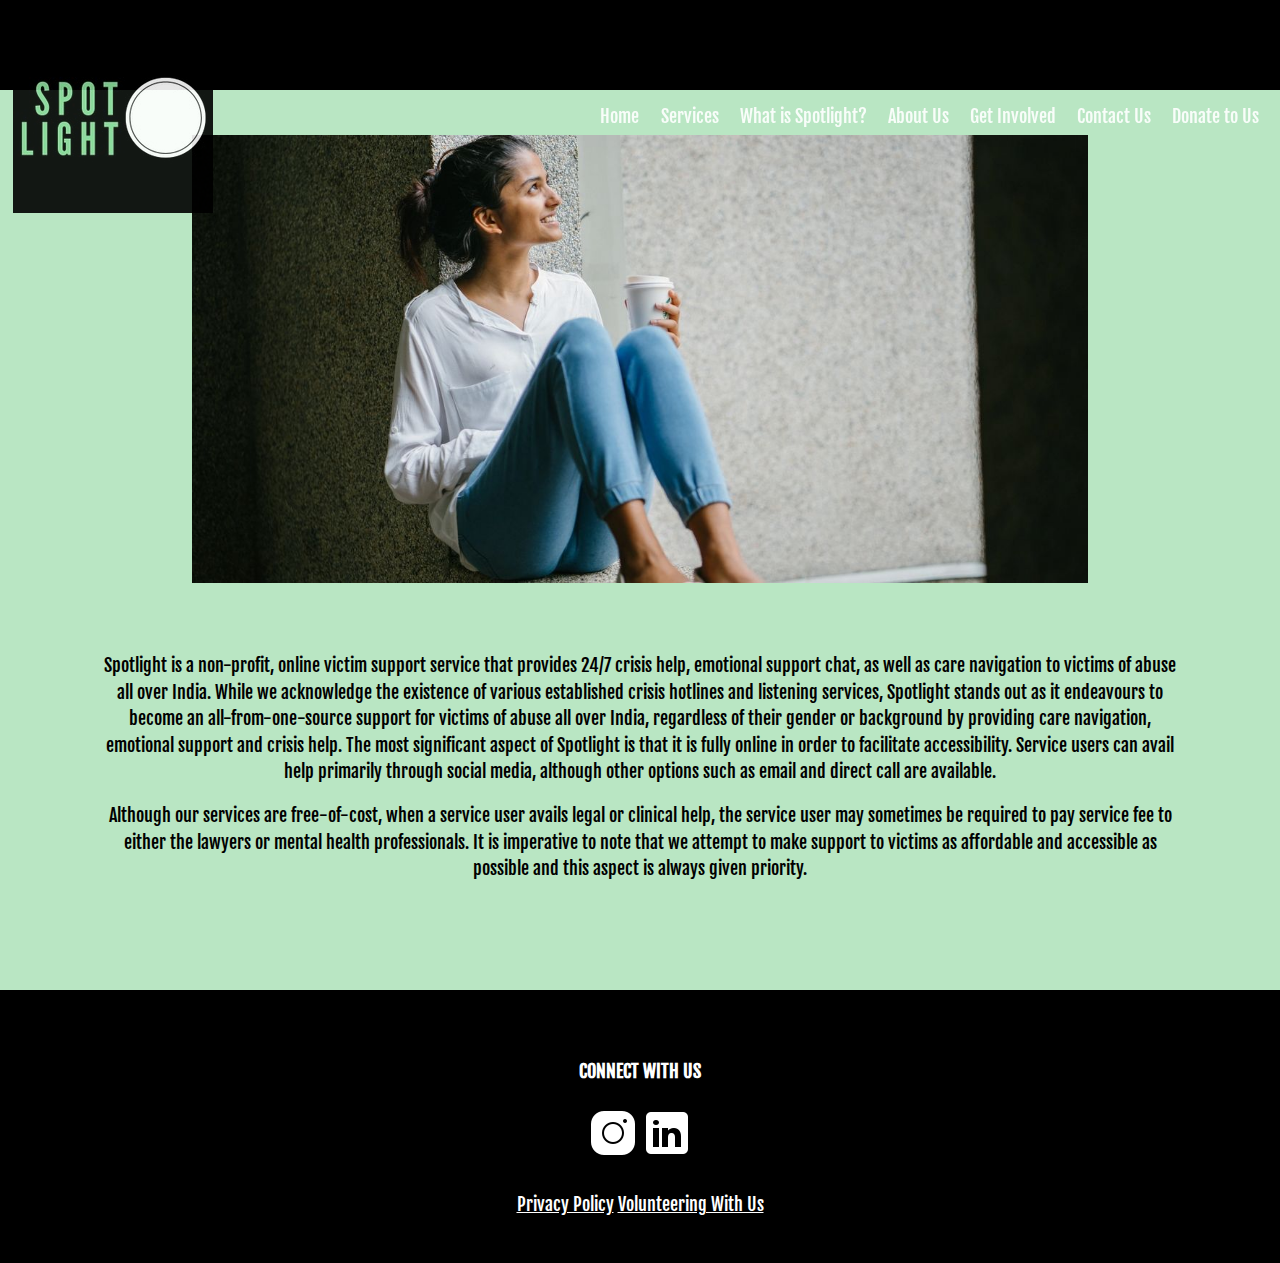
<file: what-is-spotlight.html>
<!DOCTYPE html>
<html lang="en">
<head>
    <meta charset="UTF-8">
    <meta http-equiv="X-UA-Compatible" content="IE=edge">
    <meta name="viewport" content="width=device-width, initial-scale=1.0">
    <title>What is Spotlight?</title>
    <link rel="stylesheet" href="common.css">
    <link rel="stylesheet" href="what-is-spotlight.css">
    <script src="script.js"></script>
</head>
<body>
    <header style="background-color: black; height: 10vh;"></header>
    <div id="navlist">
        <div>
            <a href="index.html">
                <img src="spotlight-logo.jpg" alt="" class="logo">
            </a>
        </div>
        </section>

        <div id="navlist-right">
            <a href="index.html">Home</a>
            <a href="services.html">Services</a>
            <a href="what-is-spotlight.html">What is Spotlight?</a>
            <a href="about-us.html">About Us</a>
            <a href="get-involved.html">Get Involved</a>
            <a href="contact-us.html">Contact Us</a>
            <a href="donate-to-us.html">Donate to Us</a>
        </div>

    </div>
    <label style="padding: 1vh auto;">
        <input type="checkbox">
        <span class="menu"> <span class="hamburger"></span> </span>
        <ul>
          <li> <a href="index.html">Home</a> </li>
          <li> <a href="services.html">Services</a> </li>
          <li> <a href="what-is-spotlight.html">What is Spotlight?</a> </li>
          <li> <a href="about-us.html">About Us</a> </li>
          <li> <a href="get-involved.html">Get Involved</a> </li>
          <li> <a href="contact-us.html">Contact Us</a> </li>
          <li> <a href="donate-to-us.html">Donate to Us</a> </li>
        </ul>
        </label>
    <div class="content" style="text-align: center;">
        <img src="woman-sitting.jpg" alt="" style="margin: 5vh auto; max-width: 70%;">
        <p>
            Spotlight is a non-profit, online victim support service that provides 24/7 crisis help, emotional support chat, as well as care navigation to victims of abuse all over India. 

While we acknowledge the existence of various established crisis hotlines and listening services, Spotlight stands out as it endeavours to become an all-from-one-source support for victims of abuse all over India, regardless of their gender or background by providing care navigation, emotional support and crisis help. The most significant aspect of Spotlight is that it is fully online in order to facilitate accessibility. Service users can avail help primarily through social media, although other options such as email and direct call are available. 
        </p>
        <p>
            Although our services are free-of-cost, when a service user avails legal or clinical help, the service user may sometimes be required to pay service fee to either the lawyers or mental health professionals. It is imperative to note that we attempt to make support to victims as affordable and accessible as possible and this aspect is always given priority.
        </p>
    </div>
    <div class="textblock4" style="background-color: black; padding: 5vh 0vh; text-align: center;">
        <h4>CONNECT WITH US</h4>
        <a href="https://www.instagram.com/the.spotlightindia/?igshid=YmMyMTA2M2Y%3D"><img src="[data-uri]" alt=""></a>
        
        <a href="https://www.linkedin.com/company/spotlight-org/"><img src="[data-uri]" alt=""></a>
        <div class="pdfs" style="margin-top: 3vh;">
            <a href="https://img1.wsimg.com/blobby/go/ebc6d045-2119-4abf-8f3a-8b0502acf052/downloads/Privacy%20Notice.pdf?ver=1671069431963">Privacy Policy</a>
            <a href="https://img1.wsimg.com/blobby/go/ebc6d045-2119-4abf-8f3a-8b0502acf052/downloads/Volunteer%20Policy%20(Updtd%20w%20MT).pdf?ver=1671069433496">Volunteering With Us</a>
        </div>
    </div>
</body>
</html>
</file>
<file: common.css>
@import url('https://fonts.googleapis.com/css2?family=Fjalla+One&family=Source+Sans+Pro:wght@200&display=swap');
	* {
		box-sizing: border-box;
        line-height: 150%;
	}

	body {
		margin: 0;
        font-family: 'Fjalla One', sans-serif;
		line-height: 150%;
        background-color: #b9e6c3;
        color: white;
        font-size: 110%;
	}

	/* Navlist designing */
	#navlist {
		overflow: hidden;
		background-color: black;
        opacity: 0.9;
		/* padding: 5% 10%; */
		transition: 0.4s;
		position: fixed;
		width: 100%;
		top: 0;
		z-index: 1;
	}




	#navlist a:hover {
		color: #b9e6c3;
	}

	#navlist {
        display: flex;
        /* flex: ; */
        /* border: yellow solid 1px; */
        justify-content: space-between;
    }
	#navlist-right {
        width: 150%;
        /* border: yellow solid 1px; */
        display: flex;
        /* flex-shrink: 10; */
        justify-content: flex-end;
        flex-shrink: -1;
        /* border: red solid 1px; */
        align-items: center;
    
    }
    #navlist-right a{
        color: white;
        text-decoration: none;
        align-items: center;
        padding-right: 2%;
    }
    
	/* Content design */
	/* .content {
		margin-top:220px;
		padding:15px 15px 1800px;
		font-size:22px;
	} */
    .logo {
        padding: 1vw;
    }
.content{
    /* marging-top: 10vh; */
}


  .pdfs a{
    color: white;
    margin-bottom: 5vh;
    /* padding:  0.5vw; */
}
.content{
    margin-bottom: 5vh;
}

*, *:before, *:after 
{ box-sizing: border-box; }


body {
  overflow-x: hidden;
}

label .menu {
  position: absolute;
  right: -100px;
  top: -100px;
  z-index: 100;
  width: 200px;
  height: 200px;
  background: #FFF;
  border-radius: 50% 50% 50% 50%;
  -webkit-transition: .5s ease-in-out;
  transition: .5s ease-in-out;
  box-shadow: 0 0 0 0 #FFF, 0 0 0 0 #FFF;
  cursor: pointer;
  
}

label .hamburger {
  position: absolute;
  top: 135px;
  left: 50px;
  width: 30px;
  height: 2px;
  background: #b9e6c3;
  display: block;
  -webkit-transform-origin: center;
  transform-origin: center;
  -webkit-transition: .5s ease-in-out;
  transition: .5s ease-in-out;
}

label .hamburger:after, label .hamburger:before {
  -webkit-transition: .5s ease-in-out;
  transition: .5s ease-in-out;
  content: "";
  position: absolute;
  display: block;
  width: 100%;
  height: 100%;
  background: #b9e6c3;
}

label .hamburger:before { top: -10px; }

label .hamburger:after { bottom: -10px; }

label input { display: none; }

label input:checked + .menu {
  box-shadow: 0 0 0 100vw #FFF, 0 0 0 100vh #FFF;
  border-radius: 0;
  
}

label input:checked + .menu .hamburger {
  -webkit-transform: rotate(45deg);
  transform: rotate(45deg);
  
}

label input:checked + .menu .hamburger:after {
  -webkit-transform: rotate(90deg);
  transform: rotate(90deg);
  bottom: 0;
  
}

label input:checked + .menu .hamburger:before {
  -webkit-transform: rotate(90deg);
  transform: rotate(90deg);
  top: 0;
  
}

label input:checked + .menu + ul { opacity: 1; }

label ul {
  z-index: 200;
  position: absolute;
  top: 40%;
  left: 40%;
  -webkit-transform: translate(-50%, -50%);
  transform: translate(-50%, -50%);
  opacity: 0;
  -webkit-transition: .25s 0s ease-in-out;
  transition: .25s 0s ease-in-out;
}

label a {
  margin-bottom: 1em;
  display: block;
  color: black;
  text-decoration: none;
  
}
.menu{
  display: none;
}
@media (max-width: 768px) {
  #navlist-right{
    display: none;
  }
.menu{
  display: block;
}
}



a:hover{
  color: #b9e6c3;

}
</file>
<file: homepage.css>
.textblock3, .textblock4{
    margin-top: 5vh;
  }
/*TEXTBLOCK-1*/
.textblock1 {
    height: 100vh;
    width: 100vw;
    /* overflow: hidden; */
    position: relative;
  text-align: center;
  color: white;
  }
  button{
    padding: 2% 3%;
    border-radius: 5px;
    background-color: #b9e6c3;

  }
  .textblock1 img {
    height: 100%;
    width: 100%;
    /* object-fit: cover; */
  }
  .centered {
    position: absolute;
    top: 50%;
    left: 49%;
    
    transform: translate(-50%, -50%);
  }
  .mobile{
    display: none;
  }
  .centered h2{
    font-size: 250%;
    
  }
  /* TEXTBLOCK-2 */
  .textblock2 .flex{
    display: flex;
    align-items: center;
    flex-direction: row;
    justify-content:flex-end;
  }
  
  .inclusivity{
    /* height: 50%; */
    max-width: 50%;
  }
.flex .text {
    /* margin: 5%; */
    
}
.flex{
    color: black;
    background-color: #b9e6c3;
}
body{
  margin-bottom: -5vh;
}
@media (max-width:768px) {
  .mobile{
    display: block;
  }
  .pc{
    display: none;
  }
  .textblock2 .flex{
    flex-direction: column;
    text-align: center;
    
  }
  .inclusivity{
    max-width: 80%;
    margin-top: 5vh;
  }
}
</file>
<file: about-us.css>
.flex{
    display: flex;
    padding-bottom: 5vh;
    
}
.flex img{
    max-width: 20%;
    
    border-radius: 5px;
}
.right{

    margin-right: 3vw;
}
.left{
    margin-left: 3vw;
}
.flex p{
    margin: 5vh;
    font-size: 130%;
}
.content{
    /* margin-bottom: 5vh; */
}
.mgt{
    margin-top: 3vh;
}
@media  (max-width: 1430px) {
    .flex{
        flex-direction: column;
        align-items: center;
    }
    .flex img{
        margin-top: 2vh;
        
        max-width: 90vw;
    }
    .right{
        flex-direction: column-reverse;
    }
}
</file>
<file: common1.css>
@import url('https://fonts.googleapis.com/css2?family=Fjalla+One&family=Source+Sans+Pro:wght@200&display=swap');
	* {
		box-sizing: border-box;
        line-height: 150%;
	}

	body {
		margin: 0;
        font-family: 'Fjalla One', sans-serif;
        background-color: #b9e6c3;
		line-height: 150%;
        color: white;
        font-size: 110%;
	}

	/* Navlist designing */
	#navlist {
		overflow: hidden;
		background-color: black;
        opacity: 0.9;
		/* padding: 5% 10%; */
		transition: 0.4s;
		position: fixed;
		width: 100%;
		top: 0;
		z-index: 1;
	}




	#navlist a:hover {
		color: #b9e6c3;
	}

	#navlist {
        display: flex;
        /* flex: ; */
        /* border: yellow solid 1px; */
        justify-content: space-between;
    }
	#navlist-right {
        width: 150%;
        /* border: yellow solid 1px; */
        display: flex;
        /* flex-shrink: 10; */
        justify-content: flex-end;
        flex-shrink: -1;
        /* border: red solid 1px; */
        align-items: center;
    
    }
    #navlist-right a{
        color: white;
        text-decoration: none;
        align-items: center;
        padding-right: 2%;
    }
    
	/* Content design */
	/* .content {
		margin-top:220px;
		padding:15px 15px 1800px;
		font-size:22px;
	} */
    .logo {
        padding: 1vw;
    }
.content{
    /* marging-top: 10vh; */
}

 .pdfs a{
    color: white;
    margin-bottom: 5vh;
}
.content{
    /* margin-bottom: 5vh; */
}*, *:before, *:after 
{ box-sizing: border-box; }


body {
  overflow-x: hidden;
}

label .menu {
  position: absolute;
  right: -100px;
  top: -100px;
  z-index: 100;
  width: 200px;
  height: 200px;
  background: #FFF;
  border-radius: 50% 50% 50% 50%;
  -webkit-transition: .5s ease-in-out;
  transition: .5s ease-in-out;
  box-shadow: 0 0 0 0 #FFF, 0 0 0 0 #FFF;
  cursor: pointer;
  
}

label .hamburger {
  position: absolute;
  top: 135px;
  left: 50px;
  width: 30px;
  height: 2px;
  background: #b9e6c3;
  display: block;
  -webkit-transform-origin: center;
  transform-origin: center;
  -webkit-transition: .5s ease-in-out;
  transition: .5s ease-in-out;
}

label .hamburger:after, label .hamburger:before {
  -webkit-transition: .5s ease-in-out;
  transition: .5s ease-in-out;
  content: "";
  position: absolute;
  display: block;
  width: 100%;
  height: 100%;
  background: #b9e6c3;
}

label .hamburger:before { top: -10px; }

label .hamburger:after { bottom: -10px; }

label input { display: none; }

label input:checked + .menu {
  box-shadow: 0 0 0 100vw #FFF, 0 0 0 100vh #FFF;
  border-radius: 0;
  
}

label input:checked + .menu .hamburger {
  -webkit-transform: rotate(45deg);
  transform: rotate(45deg);
  
}

label input:checked + .menu .hamburger:after {
  -webkit-transform: rotate(90deg);
  transform: rotate(90deg);
  bottom: 0;
  
}

label input:checked + .menu .hamburger:before {
  -webkit-transform: rotate(90deg);
  transform: rotate(90deg);
  top: 0;
  
}

label input:checked + .menu + ul { opacity: 1; }

label ul {
  z-index: 200;
  position: absolute;
  top: 40%;
  left: 40%;
  -webkit-transform: translate(-50%, -50%);
  transform: translate(-50%, -50%);
  opacity: 0;
  -webkit-transition: .25s 0s ease-in-out;
  transition: .25s 0s ease-in-out;
}

label a {
  margin-bottom: 1em;
  display: block;
  color: black;
  text-decoration: none;
  
}
.menu{
  display: none;
}
@media (max-width: 768px) {
  #navlist-right{
    display: none;
  }
.menu{
  display: block;
}
}
a:hover{
  color: #b9e6c3;

}
</file>
<file: donate-to-us.css>
.qr img{
    height: 50vh;
    margin: 20vh 1vw;

    /* padding: 2px; */
    border-radius: 10%;
    
}
.qr{
    background-color: #527259;
    border-radius: 25px;
}
.content{
    display: flex;
    justify-content: center;
    border: 1vw solid white;
    border-radius: 25px;
    background-color: white;
    margin: 5vw;
    
}
body{
    font-size: 100%;
}
.text-begging-for-money{
    background-color: white;
    align-items: center;
    /* margin-top:20%; */
    color: black;
    /* border-left: #b9e6c3 solid 1vw; */
    
}
h2{
    color: #a3cbac;
}
h2, p, p p{
    margin: 5vh 4vw
}
.logo{
    /* height: 80%; */
}
#navlist {
    padding: 0px;
}
@media (max-width:768px){
    .content{
        flex-direction: column;
        align-items: center;
    }
    .qr img{
        max-width: 60vw;
        margin: 10vh 7vh 1vh 7vh;
        
        max-height: 60vw;
        
    }
    .text-begging-for-money{
        
    }

}
body{
    background-color: #b9e6c3;
}
</file>
<file: services.css>
h4, h3, h2, .text a{
    color: black;
    line-height: 150%;
    margin-right: 2vw;
    margin-left: 5vw;
}
.content{
    display: flex;
    
    justify-content: space-between;
}
.text{
    margin-top: 5vw;
    
}
.content .img img{
    /* height: 60%; */
    max-width: 100%;
}
h2{
    padding-bottom: 2vh;
}
.text {
    
    margin-bottom: 5vh;
    
}
</file>
<file: what-is-spotlight.css>
p{
    color: black;
    margin: 2vh 8vw;
    
}
.content{
    padding-bottom: 5vh;
}
</file>
